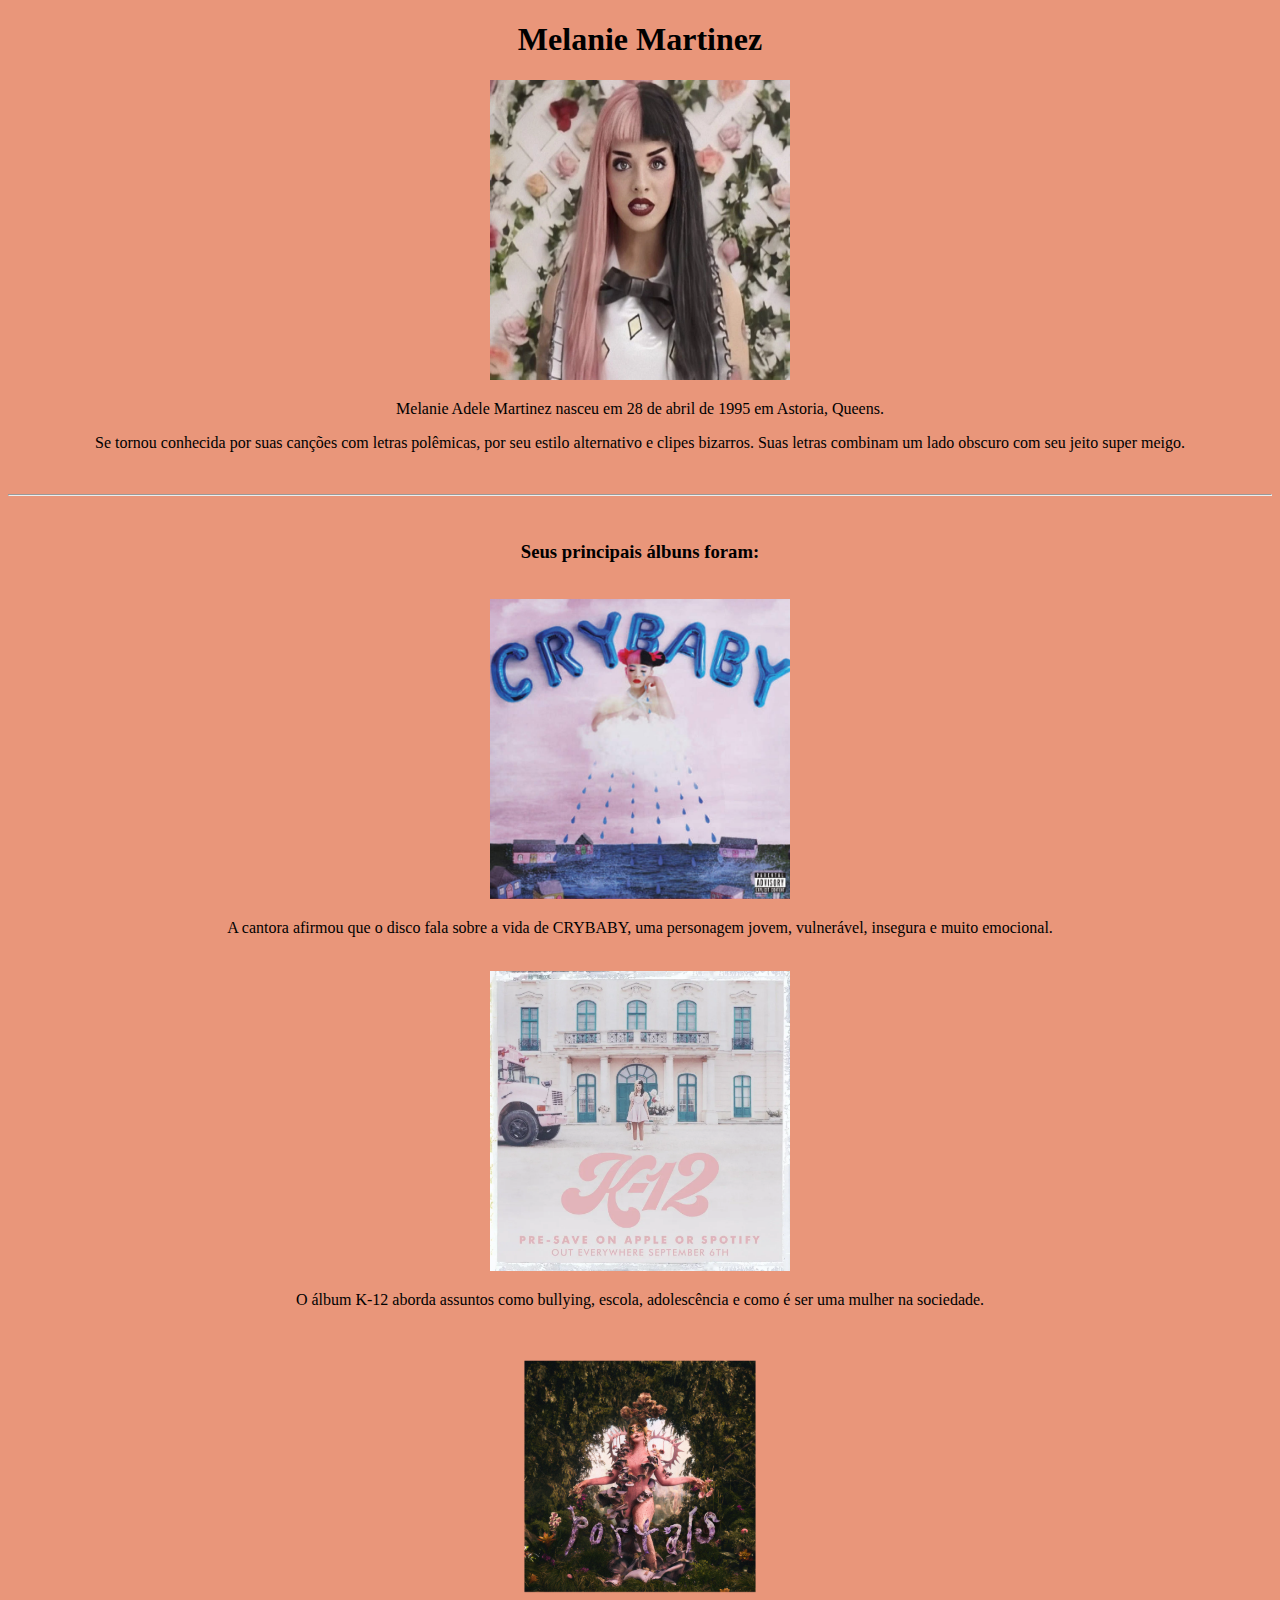
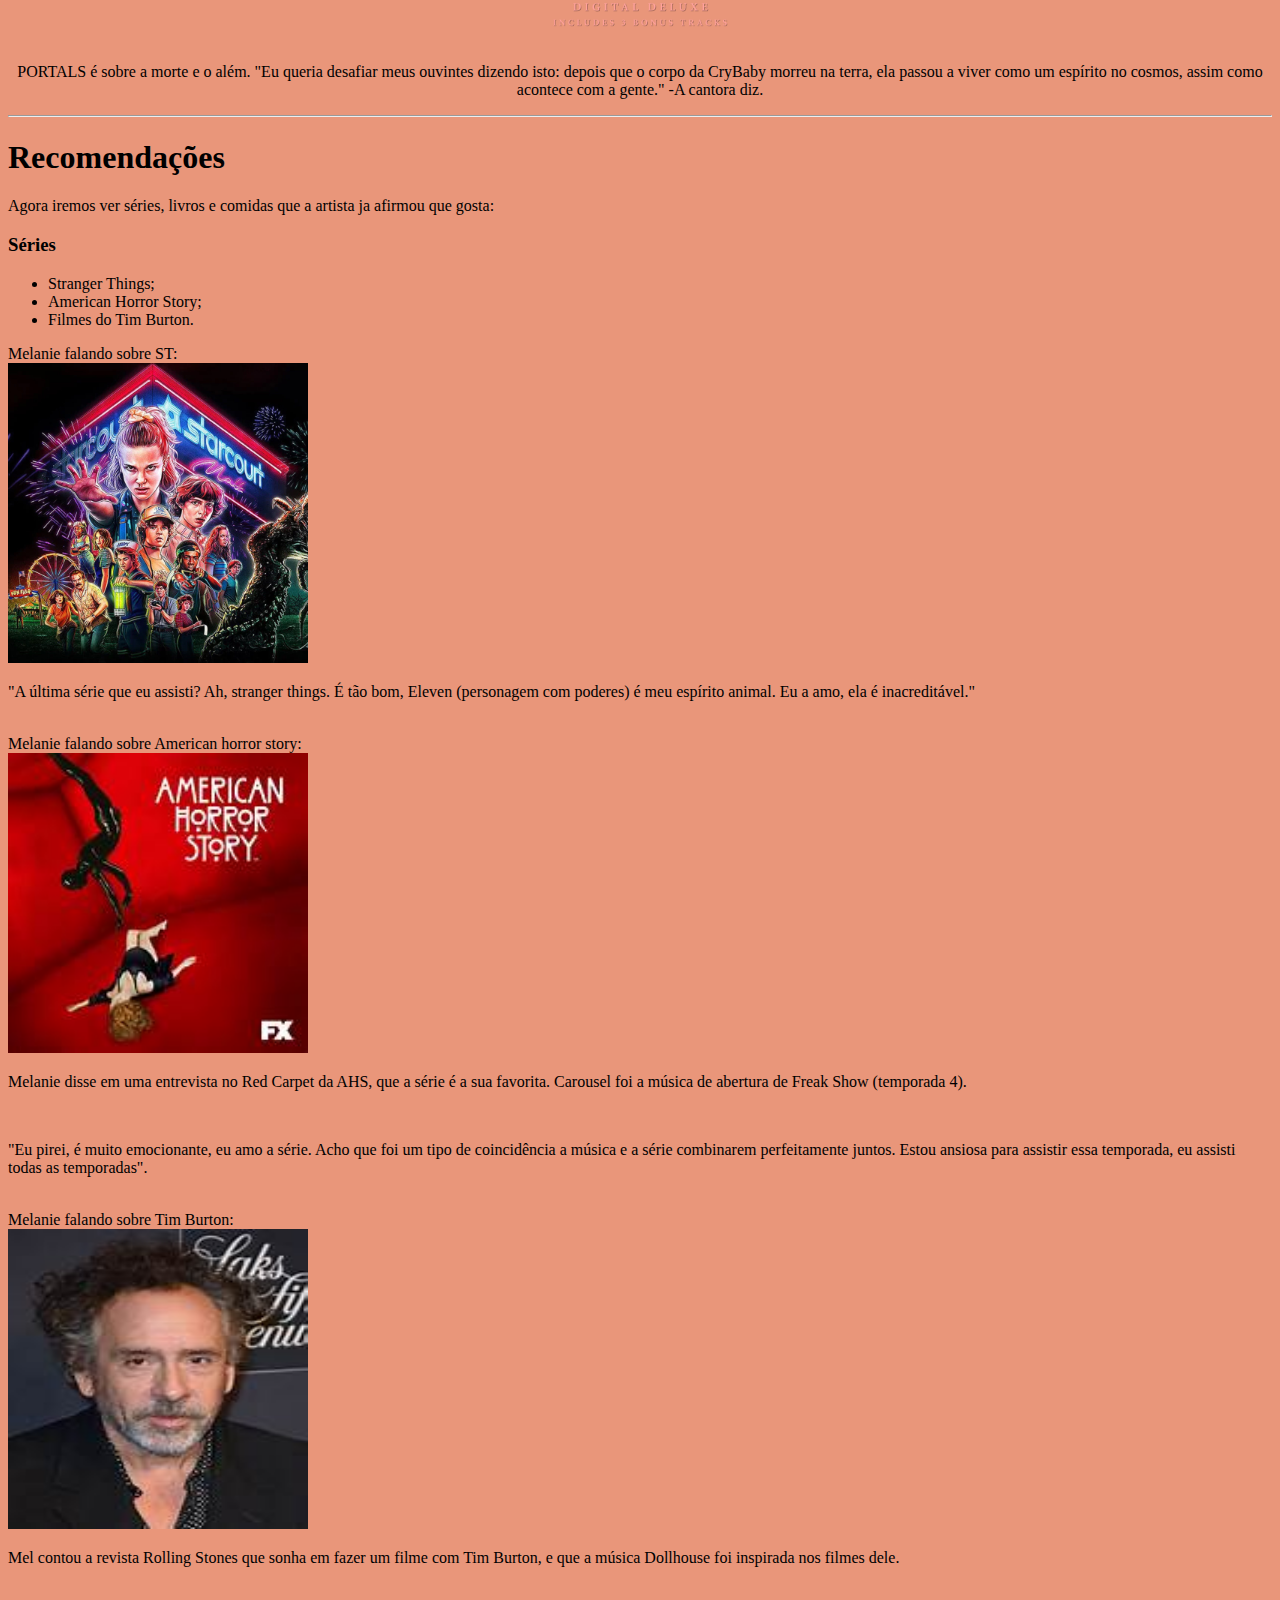
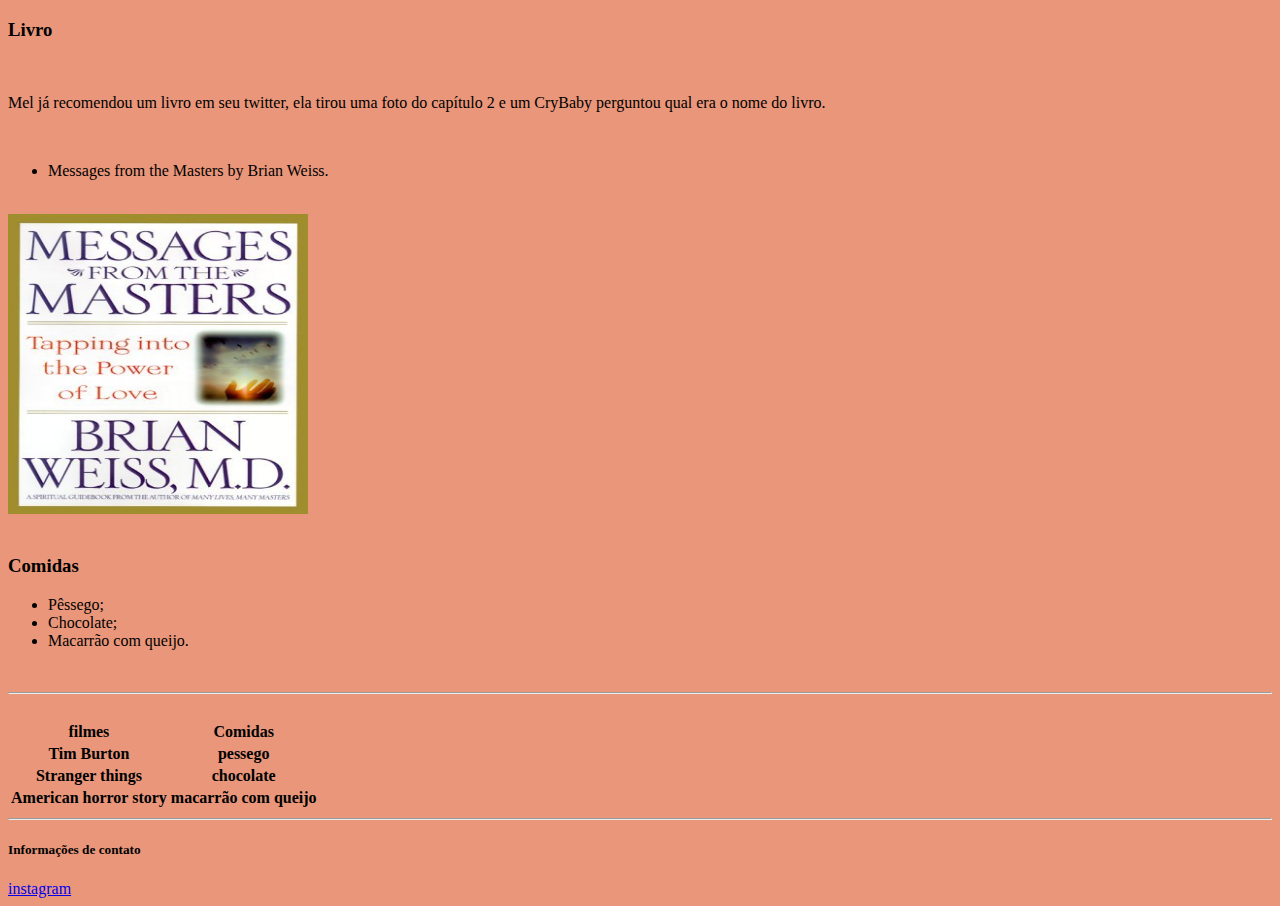
<file: Melanie-main/index.html>
<!DOCTYPE html>
<html lang="en">
<head>
    <meta charset="UTF-8">
    <meta name="viewport" content="width=device-width, initial-scale=1.0">
    <title>Document</title>
    <link rel="stylesheet" href="style.css">

</head>
<body>
    <center>
    <h1> Melanie Martinez </h1>
    <img src="assets/melanie-martinez-4.webp">
    <p> Melanie Adele Martinez nasceu em 28 de abril de 1995 em Astoria, Queens. </p>
    <p> Se tornou conhecida por suas canções com letras polêmicas, por seu estilo alternativo e clipes bizarros. Suas letras combinam um lado obscuro com seu jeito super meigo. </p>
    <br>

    <hr>
    <br>
    <h3> Seus principais álbuns foram: </h3>
    <br>
    <img src="assets/crybaby.jpg">
    <p> A cantora afirmou que o disco fala sobre a vida de CRYBABY, uma personagem jovem, vulnerável, insegura e muito emocional. </p>
    <br>
    <img src="assets/mealnie2-1.webp">
    <p> O álbum K-12 aborda assuntos como bullying, escola, adolescência e como é ser uma mulher na sociedade.</p>
    <br>
    <img src="assets/AOP3bfqxAOrvHsklNidYY9vDivoRmjtK93Sfbygk-900x900.png">
    <p> PORTALS é sobre a morte e o além. "Eu queria desafiar meus ouvintes dizendo isto: depois que o corpo da CryBaby morreu na terra, ela passou a viver como um espírito no cosmos, assim como acontece com a gente." -A cantora diz.</p>
<hr>
</center>

<h1> Recomendações </h1>

<p> Agora iremos ver séries, livros e comidas que a artista ja afirmou que gosta:

    <h3> Séries </h3>

    <ul>
        <li> Stranger Things; </li>
        <li> American Horror Story; </li>
        <li> Filmes do Tim Burton. </li>
    </ul>

    <h7> Melanie falando sobre ST:</h7>
    <br> 
    <img src="assets/54871-m.jpg">

    <p> "A última série que eu assisti? Ah, stranger things. É tão bom, Eleven (personagem com poderes) é meu espírito animal. Eu a amo, ela é inacreditável." </p>
    <br>
    <h7> Melanie falando sobre American horror story: </h7>
    <br>
    <img src="assets/th.jpeg">
    <p> Melanie disse em uma entrevista no Red Carpet da AHS, que a série é a sua favorita. Carousel foi a música de abertura de Freak Show (temporada 4). </p>
    <br>
    <p> "Eu pirei, é muito emocionante, eu amo a série. Acho que foi um tipo de coincidência a música e a série combinarem perfeitamente juntos. Estou ansiosa para assistir essa temporada, eu assisti todas as temporadas".</p>
    <br>
    <h7> Melanie falando sobre Tim Burton: </h7>
    <br>
    <img src="assets/th (1).jpeg">
    <p> Mel contou a revista Rolling Stones que sonha em fazer um filme com Tim Burton, e que a música Dollhouse foi inspirada nos filmes dele.</p>
    <br>
    <h3> Livro </h3>
    <br>
    <p> Mel já recomendou um livro em seu twitter, ela tirou uma foto do capítulo 2 e um CryBaby perguntou qual era o nome do livro.</p>
    <br>
    <ul>
        <li> Messages from the Masters by Brian Weiss. </li>
    </ul>
    <br>
    <img src="assets/livroo.jpg">
<br>
<br>

<h3> Comidas </h3>

<ul>
    <li> Pêssego; </li>
    <li> Chocolate; </li>
    <li> Macarrão com queijo. </li> 
</ul>
<br>
<hr>
<br>
<table>
    <tr>
        <th> filmes </th>
        <th> Comidas </th>
    
    </tr>
    <tr>
        <th> Tim Burton </th>
        <th> pessego </th>
    </tr>
    <tr>
        <th> Stranger things </th>
        <th> chocolate </th>
    </tr>
    <tr>
        <th> American horror story </th>
        <th> macarrão com queijo </th>
    </tr>
</table>


<hr>
<h5> Informações de contato </h5>
<a href="https://www.instagram.com/littlebodybigheart/?hl=pt" target="_blank"> instagram </a>

</body> 

</html>
</file>
<file: Melanie-main/style.css>
body{
    background-color: darksalmon;
}
img{
    width: 300px;
    height: 300px;
}
</file>
